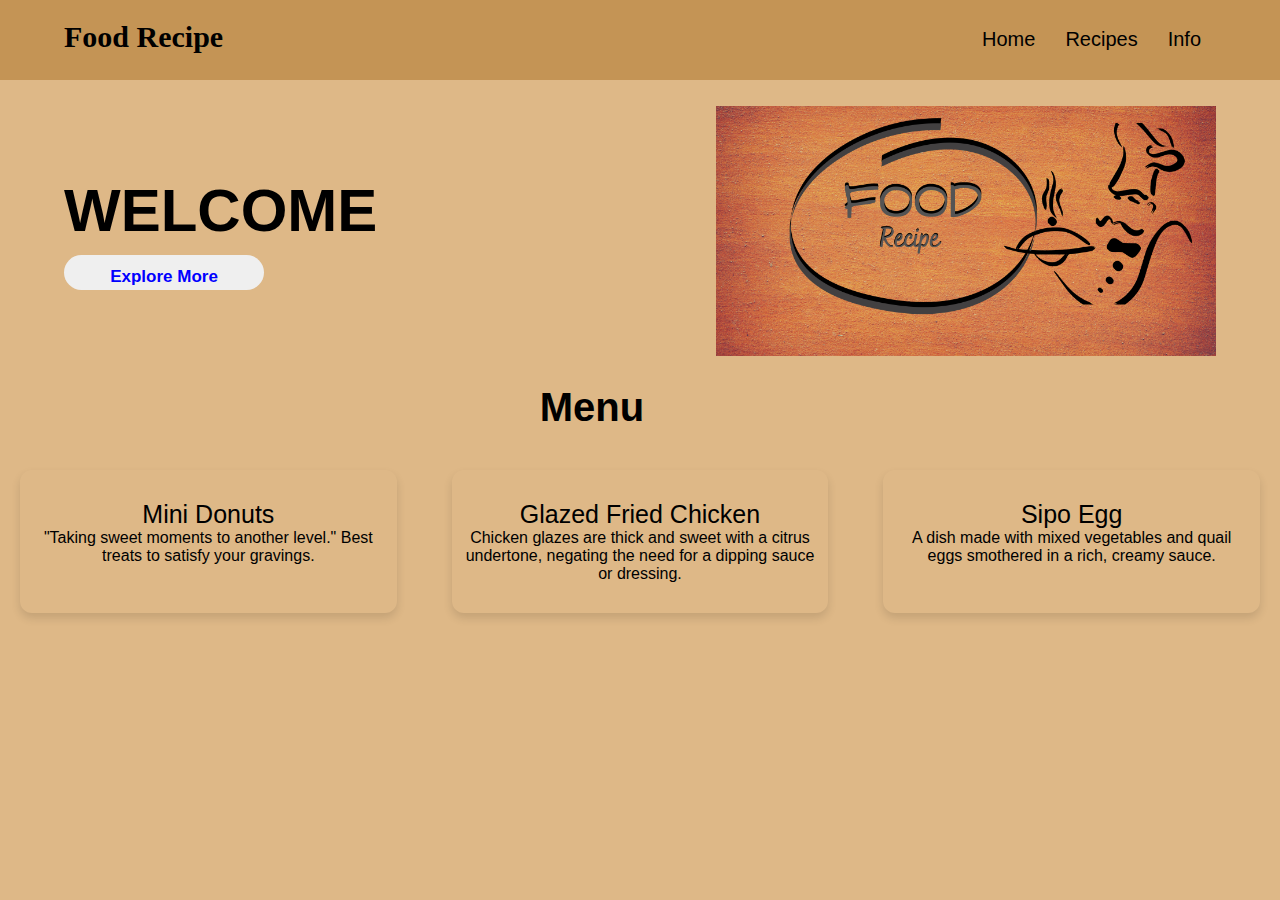
<file: index.html>
<!DOCTYPE html> 
<html lang="en"> 
  
<head> 
    <meta charset="UTF-8"> 
    <meta http-equiv="X-UA-Compatible" content="IE=edge"> 
    <meta name="viewport" content= "width=device-width, initial-scale=1.0"> 
    <link rel="stylesheet" href="navi.css"> 
    <title>Cooking Recipes</title> 
	<link rel="icon" href="Food.jpg">
</head> 
  
<body> 
    <nav> 
        <div class="heading">Food Recipe</div> 
  
        <div class="navbar"> 
            <ul> 
                <li><a href="index.html">Home</a></li> 
                <li><a href="Recipe.html">Recipes</a></li>
				<li><a href="Info.html">Info</a></li>
                
            </ul> 
        </div> 
    </nav> 
  
  
    <div class="line" id="index"> 
        <div class="open"> 
            <h1>WELCOME</h1> 
            <button> 
                <a href="https://panlasangpinoy.com/"> 
                    Explore More 
                </a> 
            </button> 
        </div> 
        <div class="image"> 
            <img src="Food.jpg" width="500"> 
        </div> 
    </div> 

	<section class="Home"> 
		<div class="content"> 
			<div class="title"> 
				<span>Menu</span> 
			</div> 
			<div class="boxes"> 
				<div class="box"> 
					<div class="topic">  
							Mini Donuts
					</div> 
					<p> 
						"Taking sweet moments to another level."
						Best treats to satisfy your gravings. 
					</p> 
				</div> 
				<div class="box"> 
					<div class="topic"> 
						    Glazed Fried Chicken
					</div> 
					<p> 
						Chicken glazes are thick and sweet with a citrus undertone,
						negating the need for a dipping sauce or dressing.
					</p> 
				</div> 

				<div class="box"> 
					<div class="topic">  
							Sipo Egg
					</div> 
					<p> 
						A dish made with mixed vegetables and quail eggs 
						smothered in a rich, creamy sauce.
					</p> 
				</div> 
			</div> 
		</div> 
	</section> 
 
</body> 

</html>
</file>
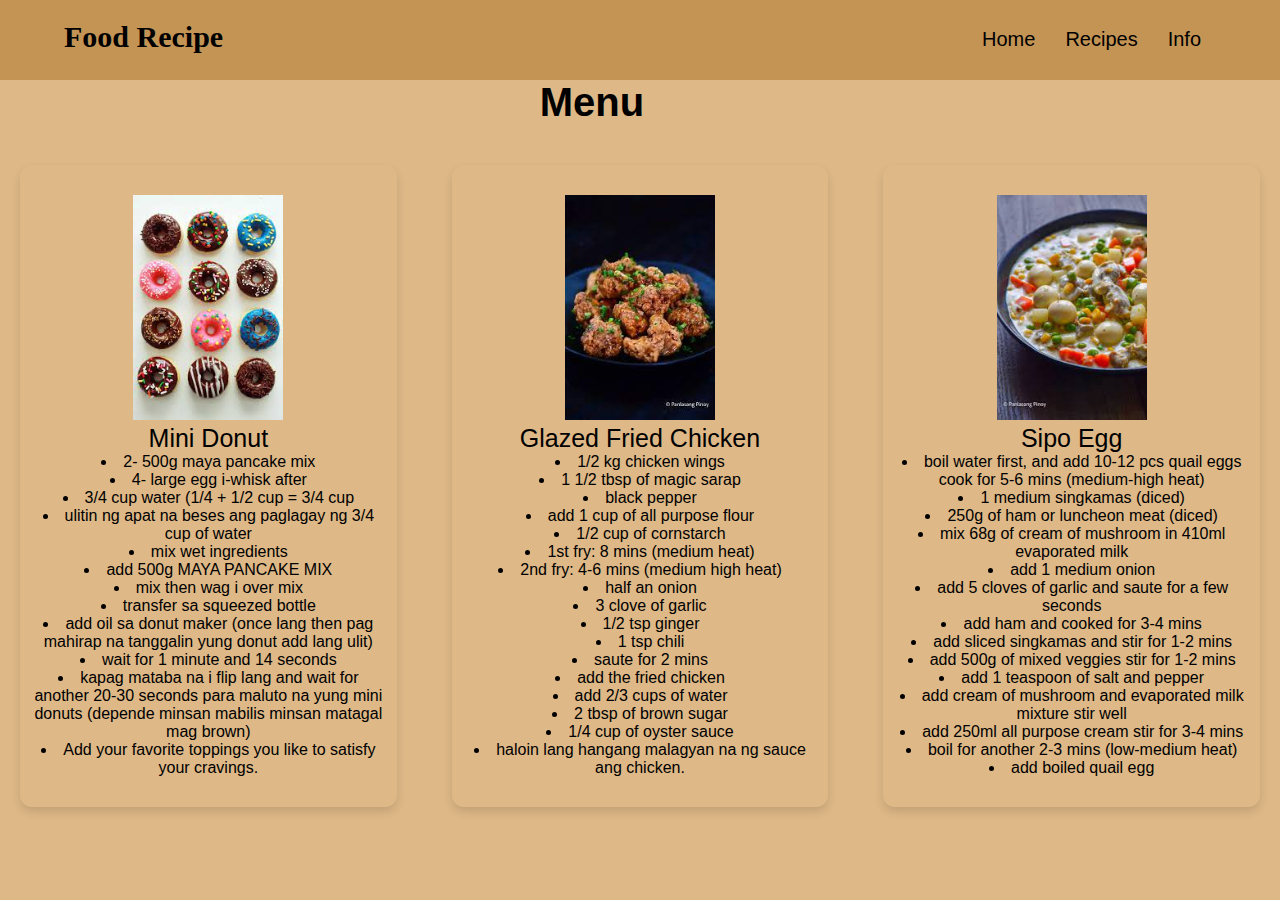
<file: Recipe.html>
<!DOCTYPE html> 
<html lang="en"> 
  
<head> 
    <meta charset="UTF-8"> 
    <meta http-equiv="X-UA-Compatible" content="IE=edge"> 
    <meta name="viewport" content= "width=device-width, initial-scale=1.0"> 
    <link rel="stylesheet" href="navi.css"> 
    <title>Cooking Recipes</title> 
    <link rel="icon" href="Food.jpg">
</head> 
  
<body> 
    <nav> 
        <div class="heading">Food Recipe</div> 
  
        <div class="navbar"> 
            <ul> 
                <li><a href="index.html">Home</a></li> 
                <li><a href="Recipe.html ">Recipes</a></li>
				<li><a href="Info.html">Info</a></li> 
                
            </ul> 
        </div> 
    </nav> 
    <section class="Recipe"> 
		<div class="content"> 
			<div class="title"> 
				<span>Menu</span> 
			</div> 
			<div class="boxes"> 
				<div class="box1"> <img src="donut.jpg" width="150"> 
					<div class="topic"> 
						  Mini Donut
					</div> 
					<ul class="a">
						<li>2- 500g maya pancake mix</li>
                        <li>4- large egg  i-whisk after</li>
                        <li>3/4 cup water (1/4 + 1/2 cup = 3/4 cup </li>
                        <li>ulitin ng apat na beses ang paglagay ng 3/4 cup of water</li>

                        <li>mix wet ingredients</li>
                        <li>add 500g MAYA PANCAKE MIX</li> 

                        <li>mix then wag i over mix </li>
                        <li>transfer sa squeezed bottle </li>

                        <li>add oil sa donut  maker (once lang then pag mahirap na tanggalin yung donut add lang ulit)</li> 

                        <li>wait for 1 minute and 14 seconds</li>

                        <li>kapag mataba na i flip lang and wait for another 20-30 seconds para maluto na yung mini donuts (depende minsan mabilis minsan matagal mag brown)</li>
                        <li> Add your favorite toppings you like to satisfy your cravings.</li>

					</ul> 
				</div> 
				<div class="box2"> <img src="chicken.jpg" width="150">
					<div class="topic"> 
						Glazed Fried Chicken
					</div> 
					<ul class="a"> 
						<li>1/2 kg chicken wings</li> 
                        <li>1 1/2 tbsp of magic sarap</li>
                        <li>black pepper</li>
                        <li>add 1 cup of all purpose flour</li>
                        <li>1/2 cup of cornstarch</li> 

                        <li>1st fry: 8 mins (medium heat)</li>
                        <li>2nd fry: 4-6 mins (medium high heat)</li>

                        <li>half an onion</li> 
                        <li>3 clove of garlic</li>
                        <li>1/2 tsp ginger</li>
                        <li>1 tsp chili</li>
                        <li>saute for 2 mins</li> 
                        <li>add the fried chicken</li>
 
                        <li>add 2/3 cups of water</li>
                        <li>2 tbsp of brown sugar</li>

                        <li>1/4 cup of oyster sauce</li>
                        <li>haloin lang hangang malagyan na ng sauce ang chicken.</li>
					</ul> 
				</div> 

				<div class="box3"><img src="sipo.jpg" width="150"> 
					<div class="topic"> 
						Sipo Egg
					</div> 
					<ul class="a"> 
						<li>boil water first, and add 10-12 pcs quail eggs cook for 5-6 mins (medium-high heat)</li>

                        <li>1 medium singkamas (diced)</li>
                        <li>250g of ham or luncheon meat (diced)</li>

                        <li>mix 68g of cream of mushroom in 410ml evaporated milk</li>

                        <li>add 1 medium onion </li>
                        <li>add 5 cloves of garlic and saute for a few seconds</li>
                        <li>add ham and cooked for 3-4 mins</li>
                        <li>add sliced singkamas and stir for 1-2 mins</li>
                        <li>add 500g of mixed veggies stir for 1-2 mins</li>
                        <li>add 1 teaspoon of salt and pepper</li>
                        <li>add cream of mushroom and evaporated milk mixture stir well </li>
                        <li>add 250ml all purpose cream stir for 3-4 mins </li>
                        <li>boil for another 2-3 mins (low-medium heat)</li>
                        <li>add boiled quail egg </li>

					</ul> 
				</div> 
			</div> 
		</div> 
	</section> 
 
</body> 

</html>
</body> 

</html>
</file>
<file: navi.css>
* { 
	padding: 0; 
	margin: 0; 
	box-sizing: border-box; 
} 

body { 
	color:black; 
	font-family: "Fira Sans", sans-serif; 
	background-color:  burlywood;
} 

nav { 
	width: 100%; 
	height: 80px; 
	display: flex; 
	justify-content: space-between; 
	padding: 20px 5%; 
	background-color: rgb(196, 148, 85); 
} 

nav .heading { 
	font-size: 30px; 
	font-weight: 700;
	font-family: Verdana ; 
	color: black; 
} 

nav ul { 
	display: flex; 
	list-style: none; 
} 

nav ul li { 
	padding: 8px 15px; 
	border-radius: 10px; 
	transition: 0.2s ease-in; 
} 

nav ul li a { 
	color: black; 
	font-size: 20px; 
	font-weight: 500; 
	text-decoration: none; 
	color: black; 
} 

nav ul li:hover { 
	background-color: bisque; 
} 

nav ul li a:hover { 
	color: white; 
} 

  
.line { 
    display: flex; 
    justify-content: space-between; 
    align-items: center; 
    margin: 2% 5%; 
} 
  
.line .open { 
    padding-right: 50px; 
} 
  
.open h1 { 
    font-size: 60px; 
    margin-bottom: 10px; 
    color: black; 
} 
  
.open button { 
    width: 200px; 
    padding: 12px 20px; 
    border-radius: 20px; 
    border-style: none; 
    color: red; 
    font-size: 17px; 
    font-weight: 600; 
} 
  
a { 
    text-decoration: none; 
    color: blue; 
} 

.button { 
    margin-top: 12px; 
    margin-left: 5px; 
} 
  
.button button { 
    width: 162px; 
    height: 35px; 
    border-radius: 12px; 
    border-color: transparent; 
} 
  
.button button:hover { 
    background-color: bisque; 
} 
  
button { 
    width: 162px; 
    height: 35px; 
    border-radius: 12px; 
    border-color: transparent; 
} 
  
button:hover { 
    background-color: bisque; 
} 
@media screen and (max-width: 1000px) { 
    .image img { 
        width: 350px; 
    } 
  
    .open h1 { 
        font-size: 40px; 
    } 
  
    .open p { 
        font-size: 17px; 
    } 
  
    .line { 
        margin-top: 80px; 
    } 
} 
  
@media screen and (max-width: 600px) { 
    .open h1 { 
        font-size: 35px; 
    } 
  
    .line { 
        flex-direction: column; 
    } 
  
    .line .open { 
        padding: 30px; 
    } 
} 

.topic{
    font-size: 25px;
}

ul.a{
    list-style-position: inside;
}

.boxes{
    display: flex;
    flex-wrap: wrap;
    justify-content: space-between;
}

.boxes .box { 
    margin: 10px 20px; 
    max-width: calc(100% / 3 - 50px); 
    text-align: center; 
    border-radius: 12px; 
    padding: 30px 10px; 
    box-shadow: 0 5px 10px rgba(0, 0, 0, 0.12); 
    cursor: default;     
}   

.boxes .box1 { 
    margin: 10px 20px; 
    max-width: calc(100% / 3 - 50px); 
    text-align: center; 
    border-radius: 12px; 
    padding: 30px 10px; 
    box-shadow: 0 5px 10px rgba(0, 0, 0, 0.12); 
    cursor: default;     
}   
.boxes .box2 { 
    margin: 10px 20px; 
    max-width: calc(100% / 3 - 50px); 
    text-align: center; 
    border-radius: 12px; 
    padding: 30px 10px; 
    box-shadow: 0 5px 10px rgba(0, 0, 0, 0.12); 
    cursor: default;     
} 
.boxes .box3 { 
   margin: 10px 20px; 
    max-width: calc(100% / 3 - 50px); 
    text-align: center; 
    border-radius: 12px; 
    padding: 30px 10px; 
    box-shadow: 0 5px 10px rgba(0, 0, 0, 0.12); 
    cursor: default;
}

.content .title { 
    width: 80%; 
    text-align: center; 
    font-weight: bolder; 
    font-size: 40px;   
} 
  
.title { 
    margin-bottom: 30px; 
    margin-left: 80px;
}	   
.title1 { 
    font-size: 18px; 
    margin-top: 8px; 
    margin-bottom: 5px; 
    font-weight: bolder; 
} 

.text-footer{
    text-align: center;
}
</file>
